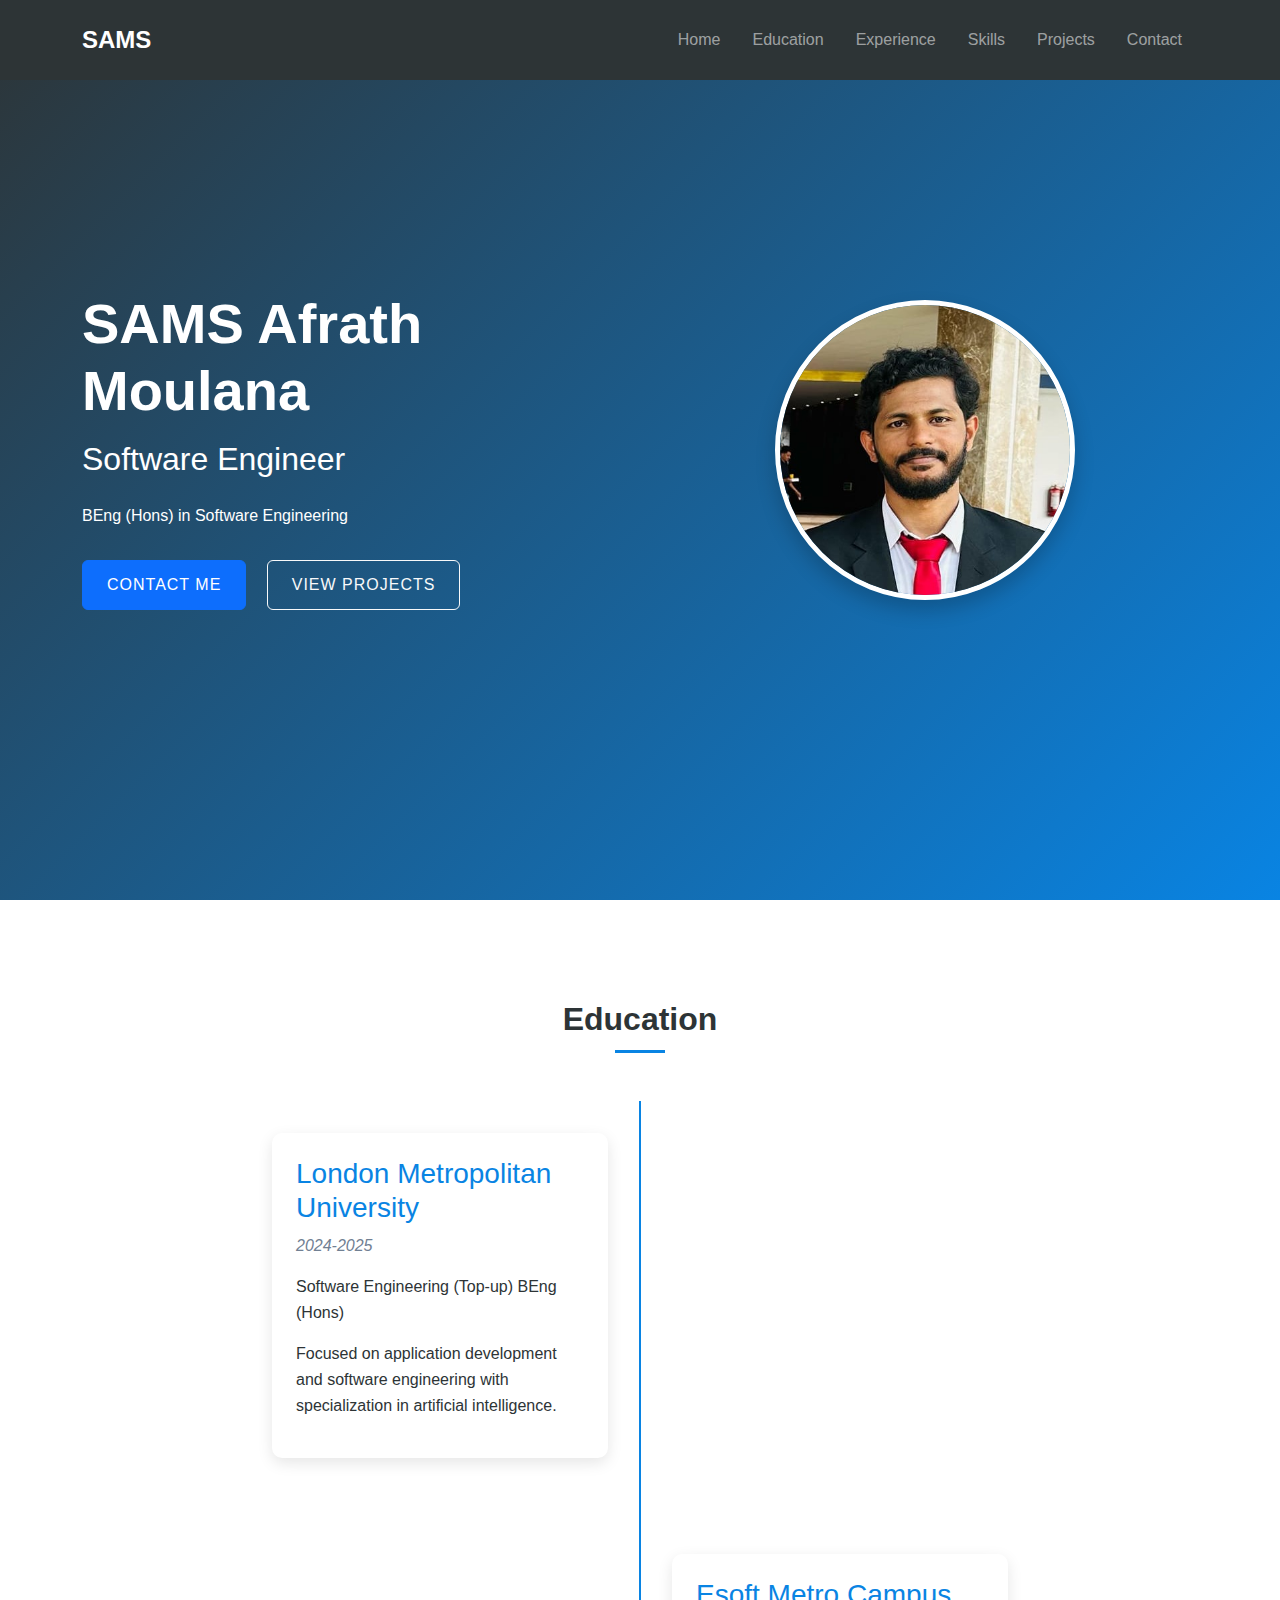
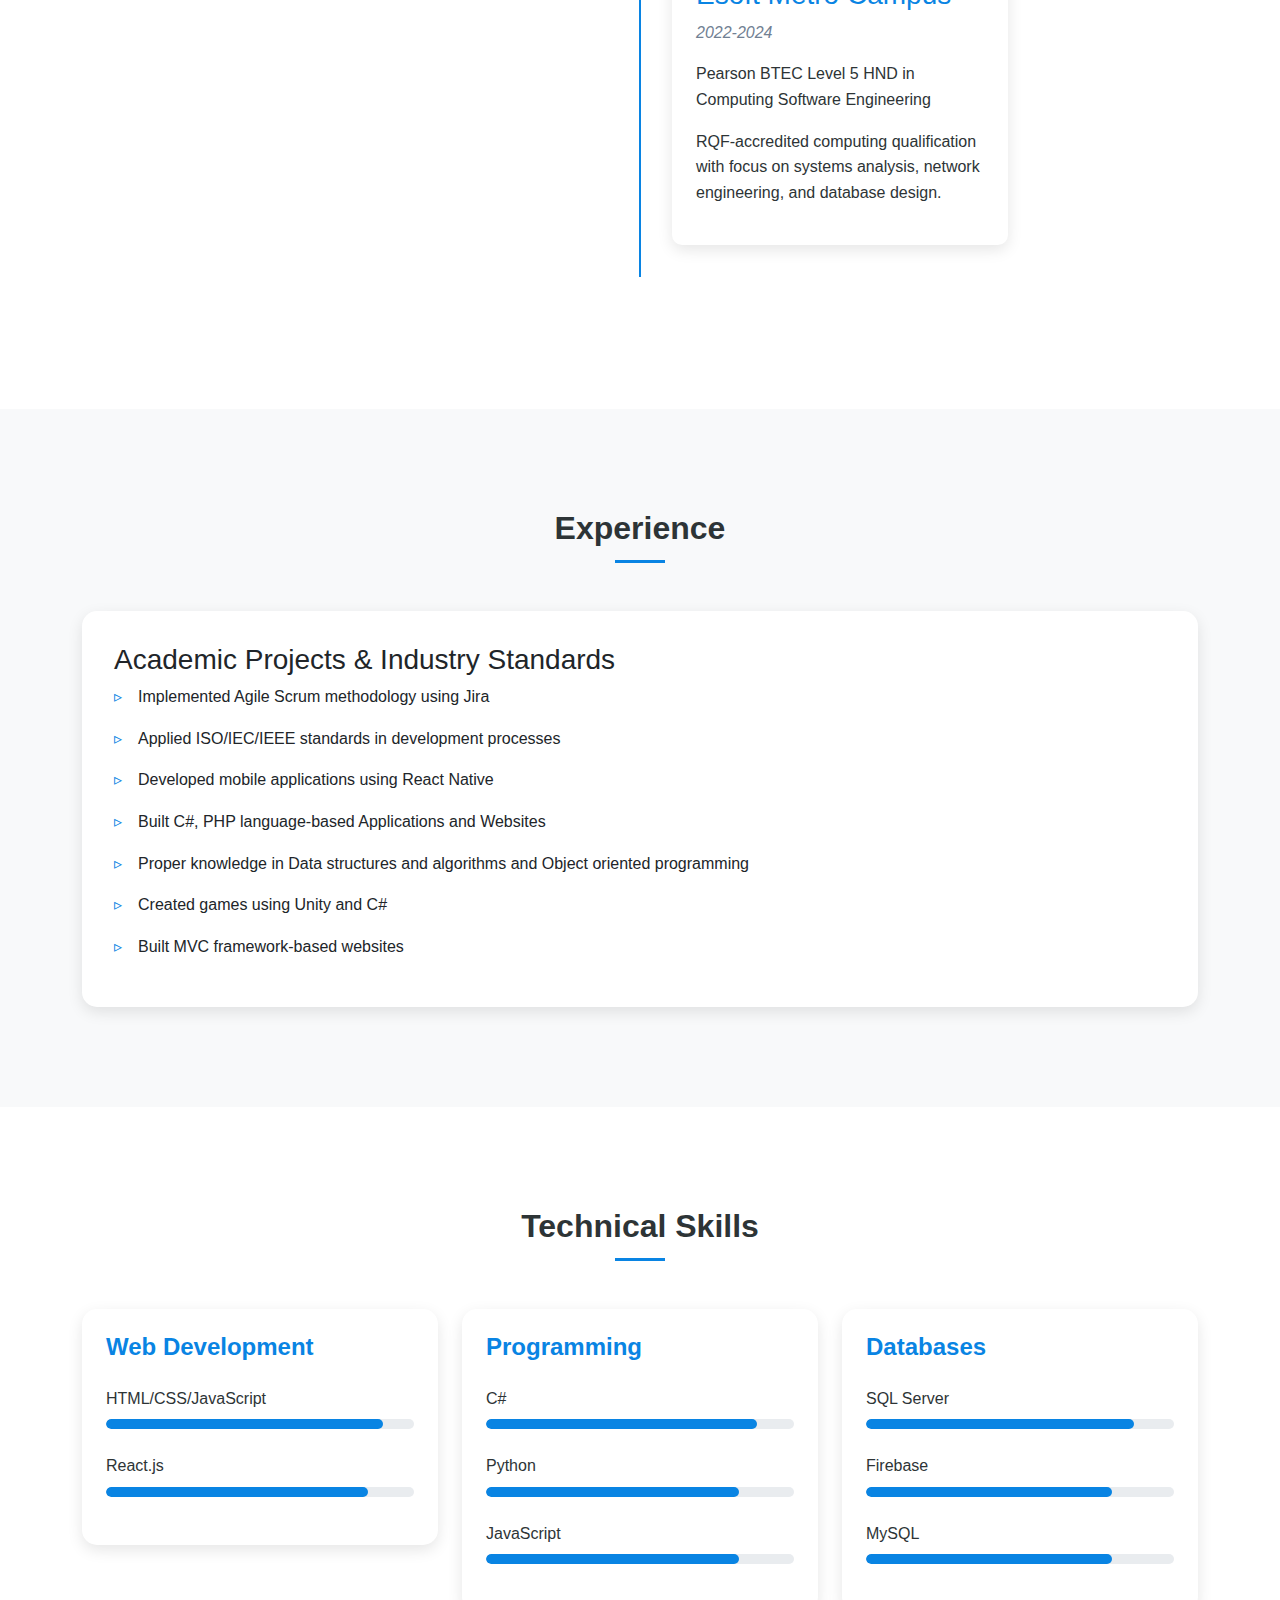
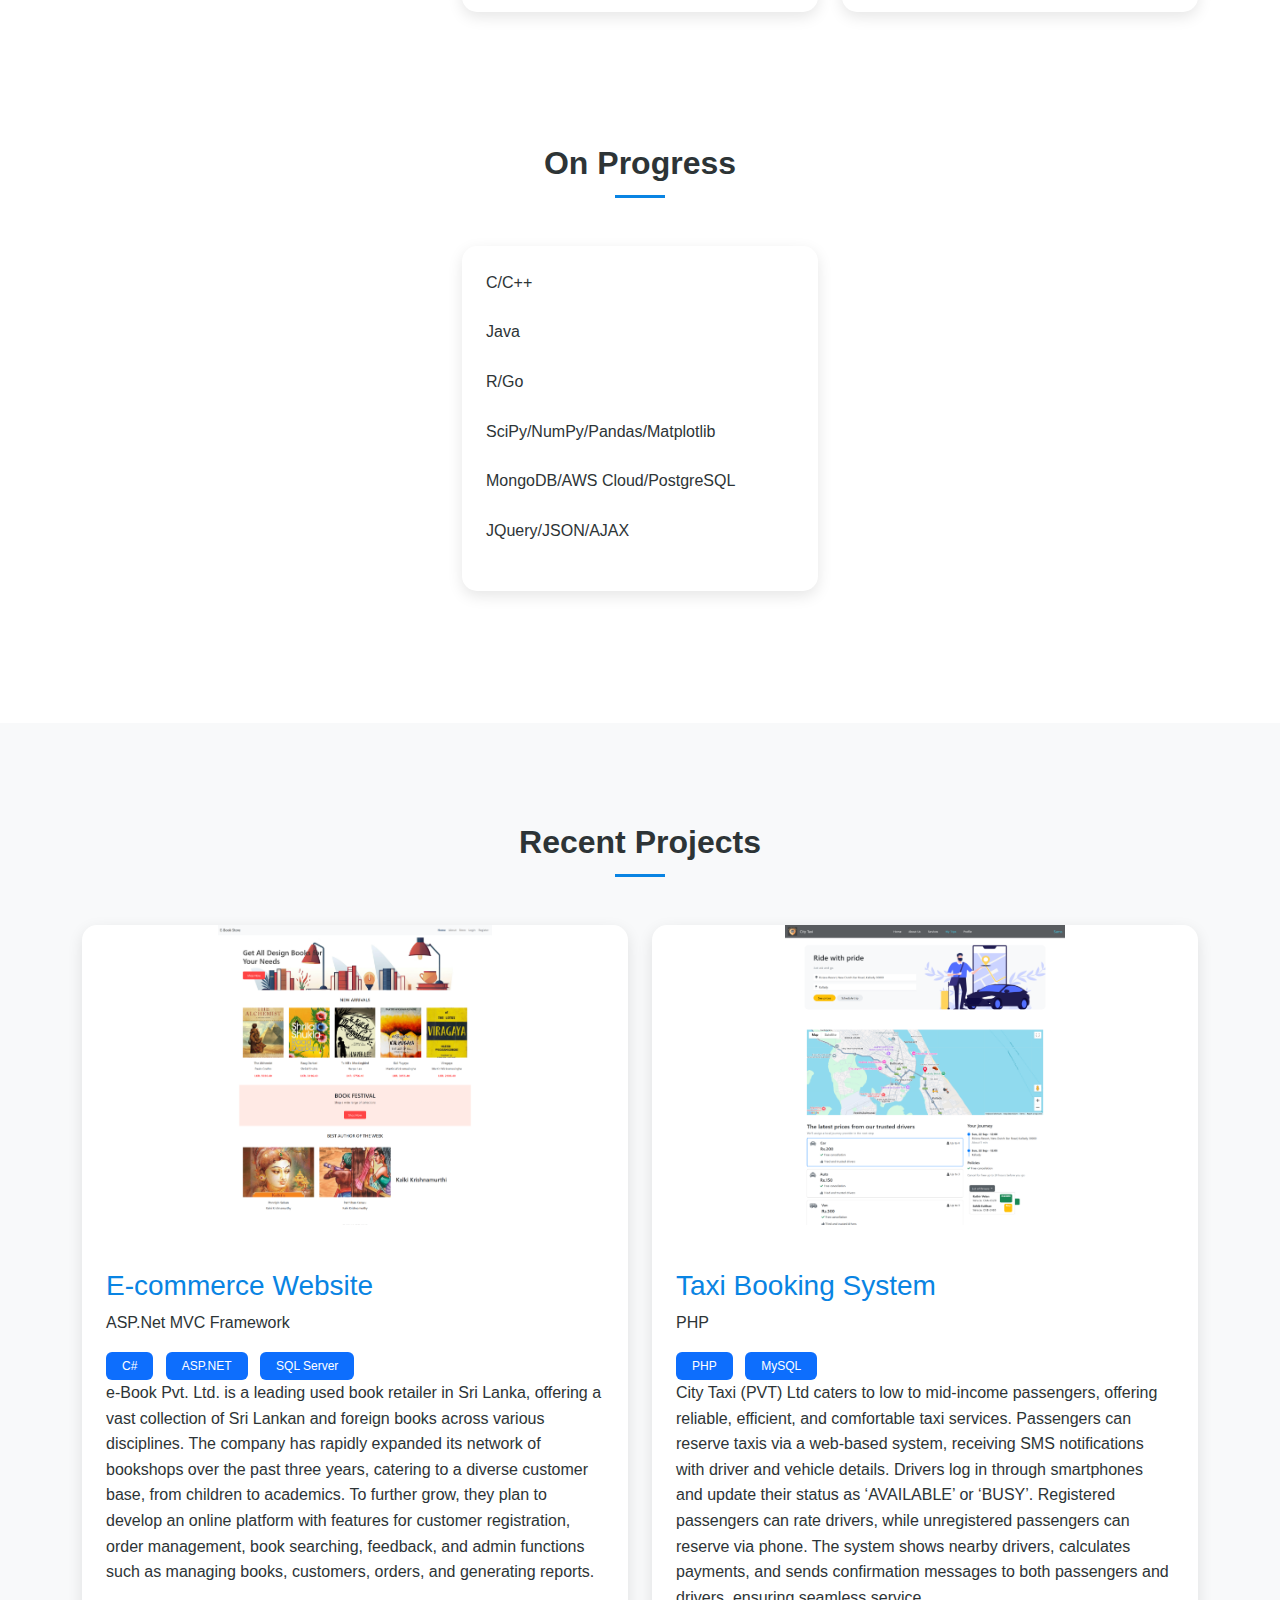
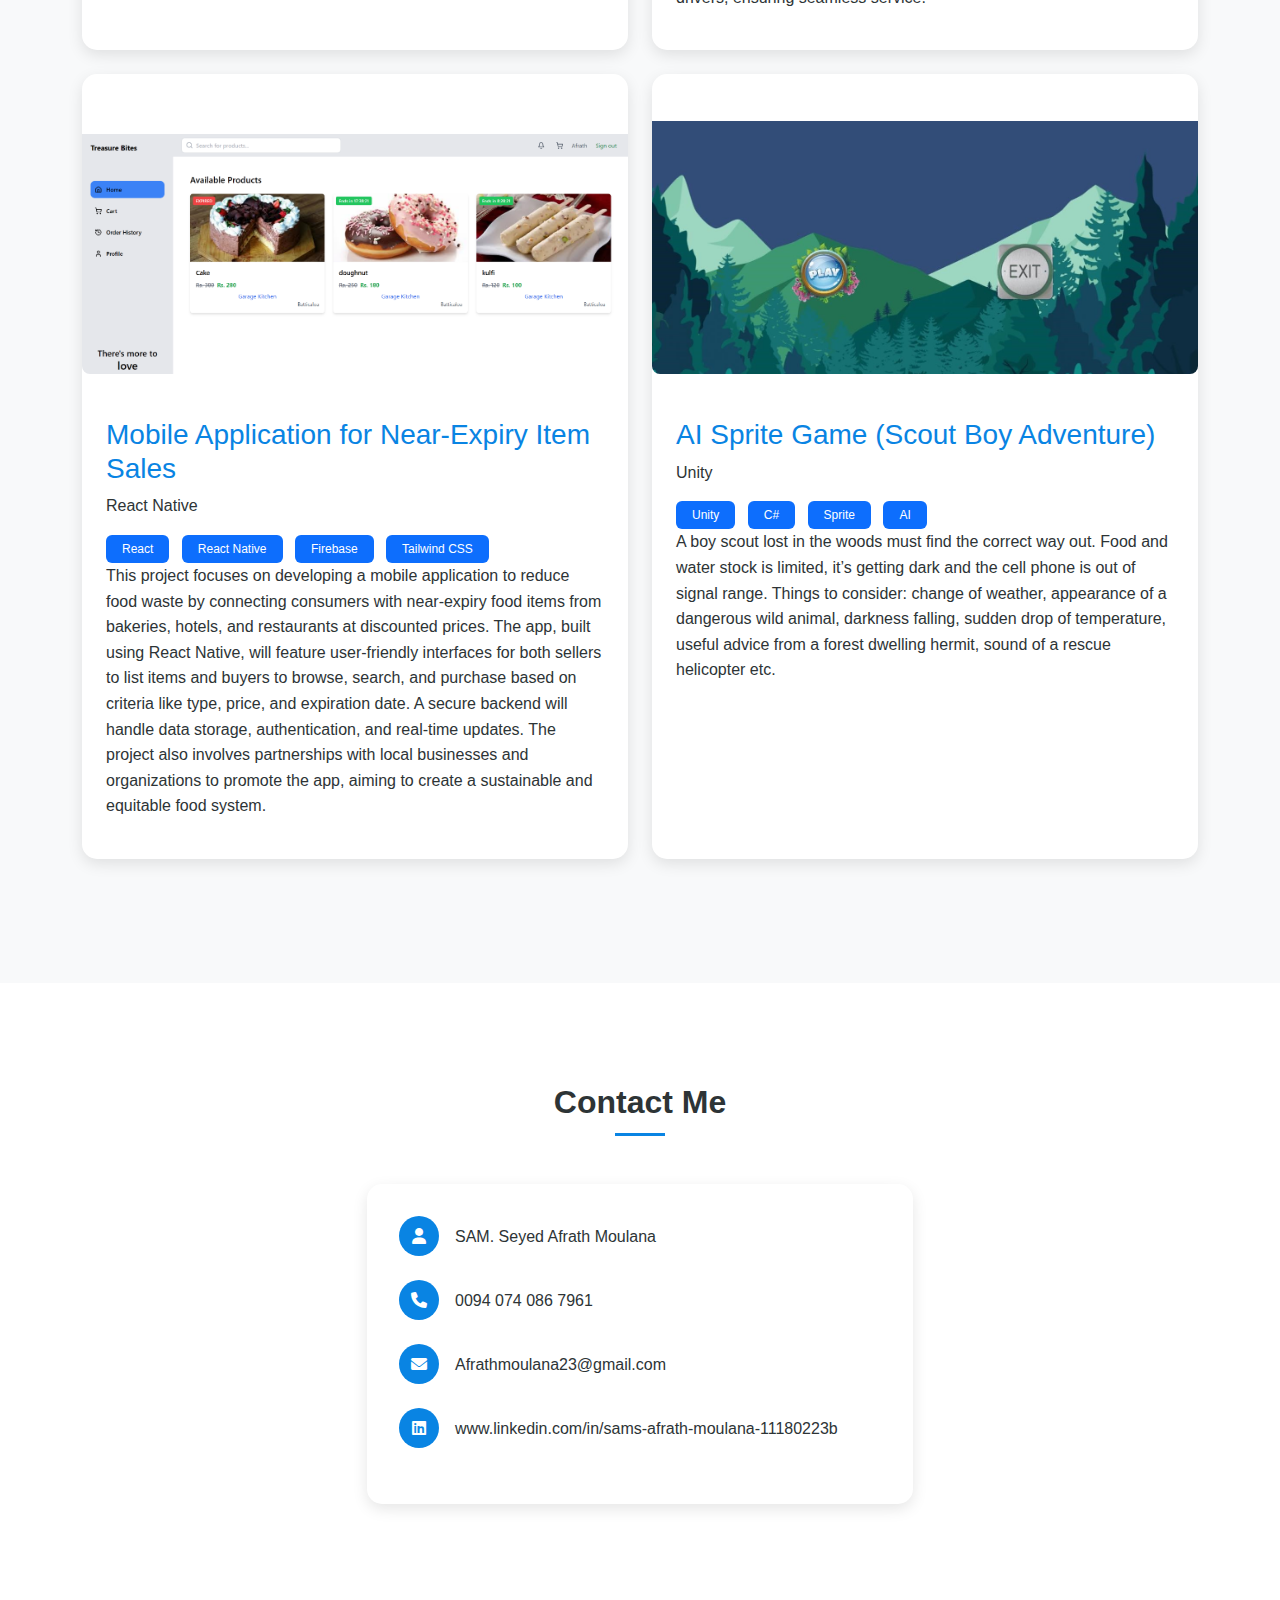
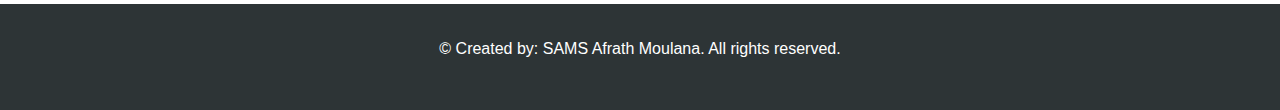
<file: portfolio2.html>
<!DOCTYPE html>
<html lang="en">
<head>
    <meta charset="UTF-8">
    <meta name="viewport" content="width=device-width, initial-scale=1.0">
    <title>SAMS Afrath Moulana - Portfolio</title>
    <link href="https://cdn.jsdelivr.net/npm/bootstrap@5.3.0/dist/css/bootstrap.min.css" rel="stylesheet">
    <link href="https://cdnjs.cloudflare.com/ajax/libs/font-awesome/6.0.0/css/all.min.css" rel="stylesheet">
    <link href="style.css" rel="stylesheet">
</head>
<body>
    <nav class="navbar navbar-expand-lg navbar-dark fixed-top">
        <div class="container">
            <a class="navbar-brand" href="#">SAMS</a>
            <button class="navbar-toggler" type="button" data-bs-toggle="collapse" data-bs-target="#navbarNav">
                <span class="navbar-toggler-icon"></span>
            </button>
            <div class="collapse navbar-collapse" id="navbarNav">
                <ul class="navbar-nav ms-auto">
                    <li class="nav-item"><a class="nav-link" href="#home">Home</a></li>
                    <li class="nav-item"><a class="nav-link" href="#education">Education</a></li>
                    <li class="nav-item"><a class="nav-link" href="#experience">Experience</a></li>
                    <li class="nav-item"><a class="nav-link" href="#skills">Skills</a></li>
                    <li class="nav-item"><a class="nav-link" href="#projects">Projects</a></li>
                    <li class="nav-item"><a class="nav-link" href="#contact">Contact</a></li>
                </ul>
            </div>
        </div>
    </nav>

    <section id="home" class="hero-section">
        <div class="container">
            <div class="row align-items-center">
                <div class="col-md-6">
                    <h1>SAMS Afrath Moulana</h1>
                    <h2>Software Engineer</h2>
                    <p>BEng (Hons) in Software Engineering</p>
                    <div class="cta-buttons">
                        <a href="#contact" class="btn btn-primary">Contact Me</a>
                        <a href="#projects" class="btn btn-outline-light">View Projects</a>
                    </div>
                </div>
                <div class="col-md-6">
                    <div class="profile-img-container">
                        <img src="profile.jpg" alt="Profile Picture" class="profile-img">
                    </div>
                </div>
            </div>
        </div>
    </section>

    <section id="education" class="section-padding">
        <div class="container">
            <h2 class="section-title">Education</h2>
            <div class="timeline">
                <div class="timeline-item">
                    <div class="timeline-content">
                        <h3>London Metropolitan University</h3>
                        <p class="period">2024-2025</p>
                        <p>Software Engineering (Top-up) BEng (Hons)</p>
                        <p class="description">Focused on application development and software engineering with specialization in artificial intelligence.</p>
                    </div>
                </div>
                <div class="timeline-item">
                    <div class="timeline-content">
                        <h3>Esoft Metro Campus</h3>
                        <p class="period">2022-2024</p>
                        <p>Pearson BTEC Level 5 HND in Computing Software Engineering</p>
                        <p class="description">RQF-accredited computing qualification with focus on systems analysis, network engineering, and database design.</p>
                    </div>
                </div>
            </div>
        </div>
    </section>

    <section id="experience" class="section-padding bg-light">
        <div class="container">
            <h2 class="section-title">Experience</h2>
            <div class="experience-content">
                <div class="card">
                    <div class="card-body">
                        <h3>Academic Projects & Industry Standards</h3>
                        <ul>
                            <li>Implemented Agile Scrum methodology using Jira</li>
                            <li>Applied ISO/IEC/IEEE standards in development processes</li>
                            <li>Developed mobile applications using React Native</li>
                            <li>Built C#, PHP language-based Applications and Websites</li>
                            <li>Proper knowledge in Data structures and algorithms and Object oriented programming</li>
                            <li>Created games using Unity and C#</li>
                            <li>Built MVC framework-based websites</li>
                        </ul>
                    </div>
                </div>
            </div>
        </div>
    </section>

    <section id="skills" class="section-padding">
        <div class="container">
            <h2 class="section-title">Technical Skills</h2>
            <div class="row">
                <div class="col-md-4">
                    <div class="skill-category">
                        <h3>Web Development</h3>
                        <div class="skill-item">
                            <span>HTML/CSS/JavaScript</span>
                            <div class="progress">
                                <div class="progress-bar" style="width: 90%"></div>
                            </div>
                        </div>
                        <div class="skill-item">
                            <span>React.js</span>
                            <div class="progress">
                                <div class="progress-bar" style="width: 85%"></div>
                            </div>
                        </div>
                    </div>
                </div>
                <div class="col-md-4">
                    <div class="skill-category">
                        <h3>Programming</h3>
                        <div class="skill-item">
                            <span>C#</span>
                            <div class="progress">
                                <div class="progress-bar" style="width: 88%"></div>
                            </div>
                        </div>
                        <div class="skill-item">
                            <span>Python</span>
                            <div class="progress">
                                <div class="progress-bar" style="width: 82%"></div>
                            </div>
                        </div>
                        <div class="skill-item">
                            <span>JavaScript</span>
                            <div class="progress">
                                <div class="progress-bar" style="width: 82%"></div>
                            </div>
                        </div>
                    </div>
                </div>
                <div class="col-md-4">
                    <div class="skill-category">
                        <h3>Databases</h3>
                        <div class="skill-item">
                            <span>SQL Server</span>
                            <div class="progress">
                                <div class="progress-bar" style="width: 87%"></div>
                            </div>
                        </div>
                        <div class="skill-item">
                            <span>Firebase</span>
                            <div class="progress">
                                <div class="progress-bar" style="width: 80%"></div>
                            </div>
                        </div>
                        <div class="skill-item">
                            <span>MySQL</span>
                            <div class="progress">
                                <div class="progress-bar" style="width: 80%"></div>
                            </div>
                        </div>
                    </div>
                </div>
            </div>
        </div>
    </section>

    <section id="skills" class="section-padding" style="padding-top: 0;">
        <div class="container">
            <h2 class="section-title">On Progress</h2>
            <div class="row">
                <div class="col-md-4">
                </div>
                <div class="col-md-4">
                    <div class="skill-category">
                        <div class="skill-item">
                            <span>C/C++</span>
                        </div>
                        <div class="skill-item">
                            <span>Java</span>
                        </div>
                        <div class="skill-item">
                            <span>R/Go</span>
                        </div>
                        <div class="skill-item">
                            <span>SciPy/NumPy/Pandas/Matplotlib</span>
                        </div>
                        <div class="skill-item">
                            <span>MongoDB/AWS Cloud/PostgreSQL</span>
                        </div>
                        <div class="skill-item">
                            <span>JQuery/JSON/AJAX</span>
                        </div>
                    </div>
                </div>
            </div>
        </div>
    </section>

    <section id="projects" class="section-padding bg-light">
        <div class="container">
            <h2 class="section-title">Recent Projects</h2>
            <div class="row">
                <!-- E-commerce Project -->
                <div class="col-lg-6 mb-4">
                    <div class="project-card">
                        <div class="project-slider">
                            <div id="ecommerceSlider" class="carousel slide" data-bs-ride="carousel">

                                <div class="carousel-inner">
                                    <div class="carousel-item active">
                                        <img src="Project_Images/mvc_homepage.png" class="d-block w-100" alt="E-commerce Project 1">
                                    </div>
                                    <div class="carousel-item">
                                        <img src="Project_Images/mvc_book.png" class="d-block w-100" alt="E-commerce Project 2">
                                    </div>
                                    <div class="carousel-item">
                                        <img src="Project_Images/mvc_store.png" class="d-block w-100" alt="E-commerce Project 3">
                                    </div>
                                    <div class="carousel-item">
                                        <img src="Project_Images/mvc_rating.png" class="d-block w-100" alt="E-commerce Project 4">
                                    </div>
                                    <div class="carousel-item">
                                        <img src="Project_Images/mvc_dashboard_admin.png" class="d-block w-100" alt="E-commerce Project 5">
                                    </div>
                                    <div class="carousel-item">
                                        <img src="Project_Images/mvc_admin_books.png" class="d-block w-100" alt="E-commerce Project 6">
                                    </div>
                                    <div class="carousel-item">
                                        <img src="Project_Images/mvc_customer_register.png" class="d-block w-100" alt="E-commerce Project 7">
                                    </div>
                                    <div class="carousel-item">
                                        <img src="Project_Images/mvc_ER.jpg" class="d-block w-100" alt="E-commerce Project 8">
                                    </div>
                                    <div class="carousel-item">
                                        <img src="Project_Images/mvc_Database.png" class="d-block w-100" alt="E-commerce Project 9">
                                    </div>
                                    <div class="carousel-item">
                                        <img src="Project_Images/mvc_plan.jpg" class="d-block w-100" alt="E-commerce Project 10">
                                    </div>
                                </div>

                                <!-- <button class="carousel-control-prev" type="button" data-bs-target="#ecommerceSlider" data-bs-slide="prev">
                                    <span class="carousel-control-prev-icon"></span>
                                </button>
                                <button class="carousel-control-next" type="button" data-bs-target="#ecommerceSlider" data-bs-slide="next">
                                    <span class="carousel-control-next-icon"></span>
                                </button> -->
                            </div>
                        </div>
                        <div class="project-info">
                            <h3>E-commerce Website</h3>
                            <p>ASP.Net MVC Framework</p>
                            <div class="project-tech">
                                <span class="badge bg-primary">C#</span>
                                <span class="badge bg-primary">ASP.NET</span>
                                <span class="badge bg-primary">SQL Server</span>
                            </div>
                            <p>e-Book Pvt. Ltd. is a leading used book retailer in Sri Lanka, offering a vast collection of Sri Lankan and foreign 
                                books across various disciplines. The company has rapidly expanded its network of bookshops over the past three years, 
                                catering to a diverse customer base, from children to academics. To further grow, they plan to develop an online platform 
                                with features for customer registration, order management, book searching, feedback, and admin functions such as managing books,
                                 customers, orders, and generating reports.</p>
                        </div>
                    </div>
                </div>


                <!-- Taxi Booking System -->
                <div class="col-lg-6 mb-4">
                    <div class="project-card">
                        <div class="project-slider">
                            <div id="ecommerceSlider" class="carousel slide" data-bs-ride="carousel">
                                
                                <div class="carousel-inner">
                                    <div class="carousel-item active">
                                        <img src="Project_Images/ASE_reserve.png" class="d-block w-100" alt="E-commerce Project 1">
                                    </div>
                                    <div class="carousel-item">
                                        <img src="Project_Images/ASE_home.png" class="d-block w-100" alt="E-commerce Project 2">
                                    </div>
                                    <div class="carousel-item">
                                        <img src="Project_Images/ASE_login.png" class="d-block w-100" alt="E-commerce Project 3">
                                    </div>
                                    <div class="carousel-item">
                                        <img src="Project_Images/ASE_assign.png" class="d-block w-100" alt="E-commerce Project 4">
                                    </div>
                                    <div class="carousel-item">
                                        <img src="Project_Images/ASE_reserve_admin.png" class="d-block w-100" alt="E-commerce Project 5">
                                    </div>
                                    <div class="carousel-item">
                                        <img src="Project_Images/ASE_trip.png" class="d-block w-100" alt="E-commerce Project 6">
                                    </div>
                                    <div class="carousel-item">
                                        <img src="Project_Images/ASE_class.png" class="d-block w-100" alt="E-commerce Project 7">
                                    </div>
                                    <div class="carousel-item">
                                        <img src="Project_Images/ASE_php.jpg" class="d-block w-100" alt="E-commerce Project 8">
                                    </div>
                                    <div class="carousel-item">
                                        <img src="Project_Images/ASE_sequence.jpg" class="d-block w-100" alt="E-commerce Project 9">
                                    </div>
                                    <div class="carousel-item">
                                        <img src="Project_Images/ASE_usecase.jpg" class="d-block w-100" alt="E-commerce Project 10">
                                    </div>
                                </div>

                                <!-- <button class="carousel-control-prev" type="button" data-bs-target="#ecommerceSlider" data-bs-slide="prev">
                                    <span class="carousel-control-prev-icon"></span>
                                </button>
                                <button class="carousel-control-next" type="button" data-bs-target="#ecommerceSlider" data-bs-slide="next">
                                    <span class="carousel-control-next-icon"></span>
                                </button> -->
                            </div>
                        </div>
                        <div class="project-info">
                            <h3>Taxi Booking System</h3>
                            <p>PHP</p>
                            <div class="project-tech">
                                <span class="badge bg-primary">PHP</span>
                                <span class="badge bg-primary">MySQL</span>
                            </div>
                            <p>City Taxi (PVT) Ltd caters to low to mid-income passengers, offering reliable, efficient, and comfortable taxi services. 
                                Passengers can reserve taxis via a web-based system, receiving SMS notifications with driver and vehicle details. 
                                Drivers log in through smartphones and update their status as ‘AVAILABLE’ or ‘BUSY’. Registered passengers can rate drivers, 
                                while unregistered passengers can reserve via phone. The system shows nearby drivers,
                                 calculates payments, and sends confirmation messages to both passengers and drivers, ensuring seamless service.</p>
                        </div>
                    </div>
                </div>


                <!-- Mobile Application (React Native) for Reducing Food Waste through Near-Expiry Item Sales -->
                <div class="col-lg-6 mb-4">
                    <div class="project-card">
                        <div class="project-slider">
                            <div id="ecommerceSlider" class="carousel slide" data-bs-ride="carousel">
                                
                                <div class="carousel-inner">
                                    <div class="carousel-item active">
                                        <img src="Project_Images/finalproject_desktop_home.png" class="d-block w-100" alt="E-commerce Project 1">
                                    </div>
                                    <div class="carousel-item">
                                        <img src="Project_Images/finalproject_cart.png" class="d-block w-100" alt="E-commerce Project 2">
                                    </div>
                                    <div class="carousel-item">
                                        <img src="Project_Images/finalproject_admin_ass.png" class="d-block w-100" alt="E-commerce Project 3">
                                    </div>
                                    <div class="carousel-item">
                                        <img src="Project_Images/finalproject_product_home.png" class="d-block w-100" alt="E-commerce Project 4">
                                    </div>
                                    <div class="carousel-item">
                                        <img src="Project_Images/finalproject_seller_order_list.png" class="d-block w-100" alt="E-commerce Project 5">
                                    </div>
                                    <div class="carousel-item">
                                        <img src="Project_Images/finalproject_profile.png" class="d-block w-100" alt="E-commerce Project 6">
                                    </div>
                                    <div class="carousel-item">
                                        <img src="Project_Images/finalproject_desktop_cart.png" class="d-block w-100" alt="E-commerce Project 7">
                                    </div>
                                    <div class="carousel-item">
                                        <img src="Project_Images/finalproject_firebase_code.png" class="d-block w-100" alt="E-commerce Project 8">
                                    </div>
                                    <div class="carousel-item">
                                        <img src="Project_Images/finalproject_firebase.png" class="d-block w-100" alt="E-commerce Project 9">
                                    </div>
                                    <div class="carousel-item">
                                        <img src="Project_Images/finalproject_database.png" class="d-block w-100" alt="E-commerce Project 10">
                                    </div>
                                </div>

                                <!-- <button class="carousel-control-prev" type="button" data-bs-target="#ecommerceSlider" data-bs-slide="prev">
                                    <span class="carousel-control-prev-icon"></span>
                                </button>
                                <button class="carousel-control-next" type="button" data-bs-target="#ecommerceSlider" data-bs-slide="next">
                                    <span class="carousel-control-next-icon"></span>
                                </button> -->
                            </div>
                        </div>
                        <div class="project-info">
                            <h3>Mobile Application for Near-Expiry Item Sales</h3>
                            <p>React Native</p>
                            <div class="project-tech">
                                <span class="badge bg-primary">React</span>
                                <span class="badge bg-primary">React Native</span>
                                <span class="badge bg-primary">Firebase</span>
                                <span class="badge bg-primary">Tailwind CSS</span>
                            </div>
                            <p>
                                This project focuses on developing a mobile application to reduce food waste by connecting consumers 
                                with near-expiry food items from bakeries, hotels, and restaurants at discounted prices. The app, built 
                                using React Native, will feature user-friendly interfaces for both sellers to list items and buyers to browse, 
                                search, and purchase based on criteria like type, price, and expiration date. A secure backend will handle data storage, 
                                authentication, and real-time updates. The project also involves partnerships with local businesses and 
                                organizations to promote the app, aiming to create a sustainable and equitable food system.</p>
                        </div>
                    </div>
                </div>



                <!-- AI Sprite Game using Unity -->
                <div class="col-lg-6 mb-4">
                    <div class="project-card">
                        <div class="project-slider">
                            <div id="ecommerceSlider" class="carousel slide" data-bs-ride="carousel">
                                
                                <div class="carousel-inner">
                                    <div class="carousel-item active">
                                        <img src="Project_Images/AI_home.jpg" class="d-block w-100" alt="E-commerce Project 1">
                                    </div>
                                    <div class="carousel-item">
                                        <img src="Project_Images/AI_1.jpg" class="d-block w-100" alt="E-commerce Project 2">
                                    </div>
                                    <div class="carousel-item">
                                        <img src="Project_Images/AI_2.jpg" class="d-block w-100" alt="E-commerce Project 3">
                                    </div>
                                    <div class="carousel-item">
                                        <img src="Project_Images/AI_3.jpg" class="d-block w-100" alt="E-commerce Project 4">
                                    </div>
                                    <div class="carousel-item">
                                        <img src="Project_Images/AI_4.jpg" class="d-block w-100" alt="E-commerce Project 5">
                                    </div>
                                    <div class="carousel-item">
                                        <img src="Project_Images/AI_5.jpg" class="d-block w-100" alt="E-commerce Project 6">
                                    </div>
                                    <div class="carousel-item">
                                        <img src="Project_Images/AI_6.jpg" class="d-block w-100" alt="E-commerce Project 7">
                                    </div>
                                    <div class="carousel-item">
                                        <img src="Project_Images/AI_flowchart.jpg" class="d-block w-100" alt="E-commerce Project 8">
                                    </div>
                                </div>

                                <!-- <button class="carousel-control-prev" type="button" data-bs-target="#ecommerceSlider" data-bs-slide="prev">
                                    <span class="carousel-control-prev-icon"></span>
                                </button>
                                <button class="carousel-control-next" type="button" data-bs-target="#ecommerceSlider" data-bs-slide="next">
                                    <span class="carousel-control-next-icon"></span>
                                </button> -->
                            </div>
                        </div>
                        <div class="project-info">
                            <h3>AI Sprite Game (Scout Boy Adventure)</h3>
                            <p>Unity</p>
                            <div class="project-tech">
                                <span class="badge bg-primary">Unity</span>
                                <span class="badge bg-primary">C#</span>
                                <span class="badge bg-primary">Sprite</span>
                                <span class="badge bg-primary">AI</span>
                            </div>
                            <p>A boy scout lost in the woods must find the correct way out. Food and water stock is limited, 
                                it’s getting dark and the cell phone is out of signal range.
                                Things to consider: change of weather, appearance of a dangerous wild animal, 
                                darkness falling, sudden drop of temperature, useful advice from a forest dwelling hermit, sound of a rescue helicopter etc.
                                </p>
                        </div>
                    </div>
                </div>
                
                <!-- Add other project cards similarly -->
            </div>
        </div>
    </section>

    <section id="contact" class="section-padding">
        <div class="container">
            <h2 class="section-title">Contact Me</h2>
            <div class="row">
                <div class="col-md-6 mx-auto">
                    <div class="contact-info">
                        <div class="contact-item">
                            <i class="fas fa-user"></i>
                            <span>SAM. Seyed Afrath Moulana</span>
                        </div>
                        <div class="contact-item">
                            <i class="fas fa-phone"></i>
                            <span>0094 074 086 7961</span>
                        </div>
                        <div class="contact-item">
                            <i class="fas fa-envelope"></i>
                            <span>Afrathmoulana23@gmail.com</span>
                        </div>
                        <div class="contact-item">
                            <i class="fab fa-linkedin"></i>
                            <span>www.linkedin.com/in/sams-afrath-moulana-11180223b</span>
                        </div>
                    </div>
                </div>
            </div>
        </div>
    </section>

    <footer class="footer">
        <div class="container">
            <div class="text-center">
                <p>&copy; Created by: SAMS Afrath Moulana. All rights reserved.</p>
            </div>
        </div>
    </footer>

    <script src="https://cdn.jsdelivr.net/npm/bootstrap@5.3.0/dist/js/bootstrap.bundle.min.js"></script>
    <script src="script.js"></script>
    
</body>
</html>
</file>
<file: style.css>
:root {
    --primary-color: #2d3436;
    --secondary-color: #0984e3;
    --text-color: #2d3436;
    --light-bg: #f5f6fa;
    --dark-bg: #2d3436;
}

body {
    font-family: 'Segoe UI', Tahoma, Geneva, Verdana, sans-serif;
    color: var(--text-color);
    line-height: 1.6;
}

/* Navbar Styles */
.navbar {
    background-color: var(--primary-color);
    padding: 1rem 0;
    transition: all 0.3s ease;
}

.navbar.scrolled {
    background-color: rgba(45, 52, 54, 0.95);
    box-shadow: 0 2px 10px rgba(0, 0, 0, 0.1);
}

.navbar-brand {
    font-weight: 700;
    font-size: 1.5rem;
}

.nav-link {
    font-weight: 500;
    margin: 0 0.5rem;
    transition: color 0.3s ease;
}

/* Hero Section */
.hero-section {
    min-height: 100vh;
    background: linear-gradient(135deg, var(--primary-color) 0%, var(--secondary-color) 100%);
    color: white;
    display: flex;
    align-items: center;
    padding: 100px 0;
}

.hero-section h1 {
    font-size: 3.5rem;
    font-weight: 700;
    margin-bottom: 1rem;
}

.hero-section h2 {
    font-size: 2rem;
    font-weight: 500;
    margin-bottom: 1.5rem;
}

.cta-buttons {
    margin-top: 2rem;
}

.cta-buttons .btn {
    margin-right: 1rem;
    padding: 0.75rem 1.5rem;
    font-weight: 500;
    text-transform: uppercase;
    letter-spacing: 1px;
}

.profile-img-container {
    text-align: center;
}

.profile-img {
    width: 300px;
    height: 300px;
    border-radius: 50%;
    object-fit: cover;
    border: 5px solid white;
    box-shadow: 0 10px 20px rgba(0, 0, 0, 0.2);
}

/* Section Styles */
.section-padding {
    padding: 100px 0;
}

.section-title {
    text-align: center;
    margin-bottom: 3rem;
    font-weight: 700;
    position: relative;
    padding-bottom: 15px;
}

.section-title::after {
    content: '';
    position: absolute;
    bottom: 0;
    left: 50%;
    transform: translateX(-50%);
    width: 50px;
    height: 3px;
    background-color: var(--secondary-color);
}

/* Timeline Styles */
.timeline {
    position: relative;
    max-width: 800px;
    margin: 0 auto;
}

.timeline::after {
    content: '';
    position: absolute;
    width: 2px;
    background-color: var(--secondary-color);
    top: 0;
    bottom: 0;
    left: 50%;
    transform: translateX(-50%);
}

.timeline-item {
    padding: 2rem;
    position: relative;
    width: 50%;
    margin-bottom: 2rem;
}

.timeline-item:nth-child(odd) {
    left: 0;
}

.timeline-item:nth-child(even) {
    left: 50%;
}

.timeline-content {
    padding: 1.5rem;
    background: white;
    border-radius: 10px;
    box-shadow: 0 5px 15px rgba(0, 0, 0, 0.1);
}

.timeline-content h3 {
    color: var(--secondary-color);
    margin-bottom: 0.5rem;
}

.timeline-content .period {
    color: #718093;
    font-style: italic;
    margin-bottom: 1rem;
}

/* Experience Section */
.experience-content .card {
    border: none;
    border-radius: 15px;
    box-shadow: 0 5px 15px rgba(0, 0, 0, 0.1);
}

.experience-content .card-body {
    padding: 2rem;
}

.experience-content ul {
    list-style-type: none;
    padding-left: 0;
}

.experience-content ul li {
    margin-bottom: 1rem;
    padding-left: 1.5rem;
    position: relative;
}

.experience-content ul li::before {
    content: '▹';
    position: absolute;
    left: 0;
    color: var(--secondary-color);
}

/* Skills Section */
.skill-category {
    margin-bottom: 2rem;
    padding: 1.5rem;
    background: white;
    border-radius: 15px;
    box-shadow: 0 5px 15px rgba(0, 0, 0, 0.1);
}

.skill-category h3 {
    margin-bottom: 1.5rem;
    font-size: 1.5rem;
    font-weight: 600;
    color: var(--secondary-color);
}

.skill-item {
    margin-bottom: 1.5rem;
}

.skill-item span {
    font-weight: 500;
}

.progress {
    height: 10px;
    border-radius: 5px;
    background-color: #e9ecef;
    margin-top: 0.5rem;
}

.progress-bar {
    background-color: var(--secondary-color);
    border-radius: 5px;
    transition: width 1s ease-in-out;
}

/* Project Cards */
.project-card {
    background: white;
    border-radius: 15px;
    overflow: hidden;
    box-shadow: 0 5px 15px rgba(0, 0, 0, 0.1);
    transition: transform 0.3s ease;
    height: 100%;
}

.project-card:hover {
    transform: translateY(-5px);
}

.project-slider {
    position: relative;
    height: 300px;
}

.project-info {
    padding: 1.5rem;
}

.project-info h3 {
    color: var(--secondary-color);
    margin-bottom: 0.5rem;
}

.project-tech {
    margin-top: 1rem;
}

.project-tech .badge {
    margin-right: 0.5rem;
    padding: 0.5rem 1rem;
    font-weight: 500;
}

/* Contact Section */
.contact-info {
    background: white;
    padding: 2rem;
    border-radius: 15px;
    box-shadow: 0 5px 15px rgba(0, 0, 0, 0.1);
}

.contact-item {
    display: flex;
    align-items: center;
    margin-bottom: 1.5rem;
}

.contact-item i {
    width: 40px;
    height: 40px;
    background-color: var(--secondary-color);
    color: white;
    border-radius: 50%;
    display: flex;
    align-items: center;
    justify-content: center;
    margin-right: 1rem;
}

/* Footer */
.footer {
    background-color: var(--primary-color);
    color: white;
    padding: 2rem 0;
}

/*  */

.project-slider {
    position: relative;
    overflow: hidden;
    border-radius: 8px;
    margin-bottom: 20px;
}

.carousel-item img {
    height: 400px;
    object-fit: contain;
    width: 100%;
}

.carousel-control-prev,
.carousel-control-next {
    background: rgba(0, 0, 0, 0.5);
    width: 40px;
    height: 40px;
    border-radius: 50%;
    top: 50%;
    transform: translateY(-50%);
}

.carousel-indicators {
    position: absolute;
    bottom: 10px;
}

.carousel-indicators button {
    width: 10px;
    height: 10px;
    border-radius: 50%;
    margin: 0 5px;
}

/*  */


/* Responsive Design */
@media (max-width: 768px) {
    .hero-section h1 {
        font-size: 2.5rem;
    }
    
    .hero-section h2 {
        font-size: 1.5rem;
    }
    
    .timeline-item {
        width: 100%;
        left: 0 !important;
    }
    
    .timeline::after {
        left: 0;
    }
    
    .profile-img {
        width: 200px;
        height: 200px;
        margin-top: 2rem;
    }
}

/* Animations */
@keyframes fadeIn {
    from {
        opacity: 0;
        transform: translateY(20px);
    }
    to {
        opacity: 1;
        transform: translateY(0);
    }
}

.animate-fade-in {
    animation: fadeIn 1s ease-out;
}
</file>
